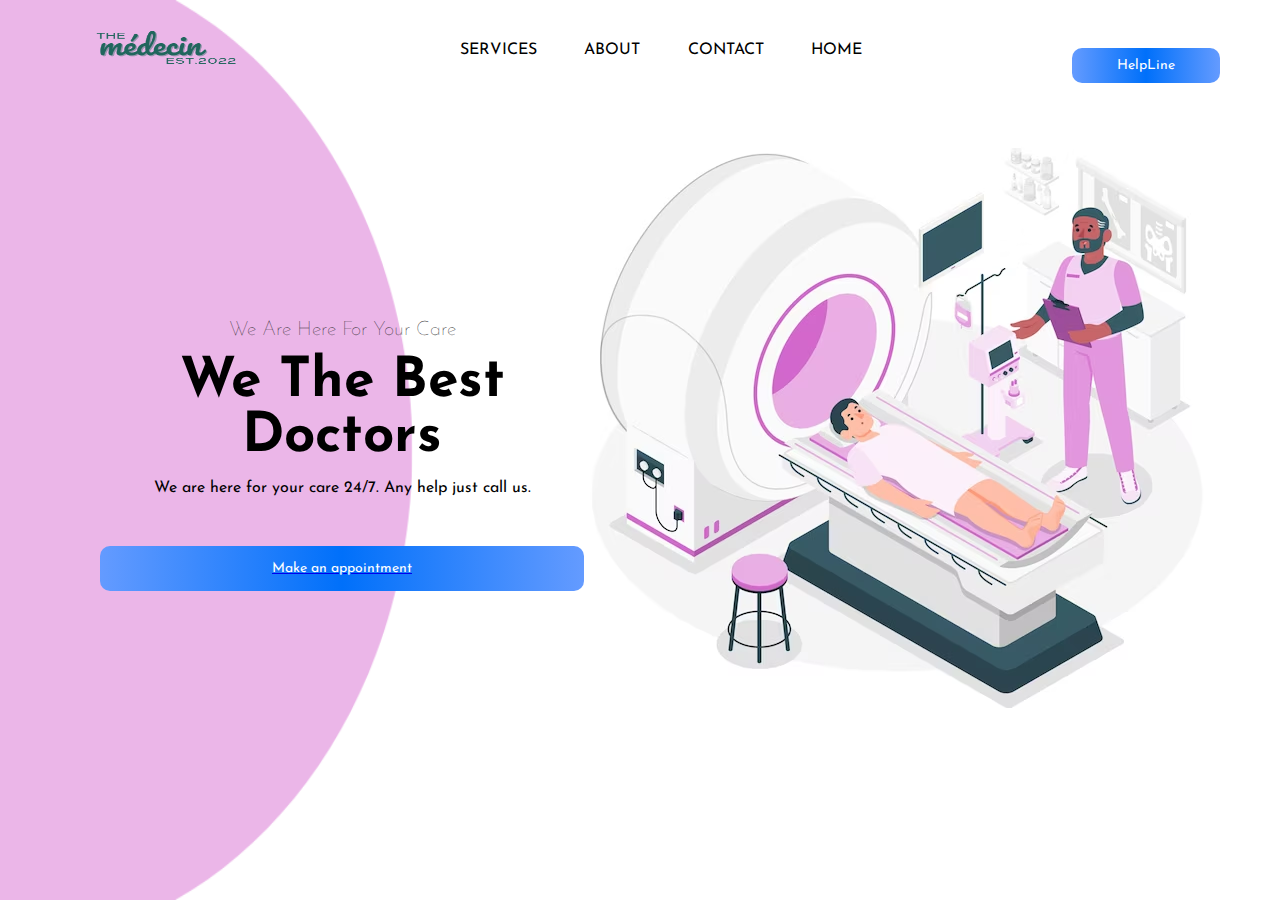
<file: index.html>
<!DOCTYPE html>
<html lang="en">
  <head>
    <meta charset="utf-8" />
    <meta name="viewport" content="width=device-width, initial-scale=1.0" />
    <title>Doctor appointment</title>
    <link rel="stylesheet" type="text/css" href="style.css">
    <link href="https://fonts.googleapis.com/css?family=Josefin+Sans&display=swap" rel="stylesheet">
  </head>
  <body>
    <header>
      <div class="mainheader">
        <div class="logo">
          <img src="logo.png" alt="">
        </div>

        <nav>
          <a href="./services.html" target="_blank">services</a>
          <a href="#">about</a>
          <a href="./contact.html" target="_blank">contact</a>
          <a href="#">home</a>
        </nav>

        <div class="menubtn">
          <button> HelpLine</button>
        </div>
      </div>

    <main>
      <section class="left-sec">
        <h2> We Are Here For Your Care</h2>
        <h1>  We The Best Doctors</h1>
        <p>We are here for your care 24/7. Any help just call us.</p>
        <a href="2.html" target="_blank">
          <button>Make an appointment</button>
        </a>
      </section>

      <section class="right-sec">
        <figure>
          <img src="pic2.avif" alt="">
        </figure>
      </section>
    </main>
    </header>
  </body>
</html>
</file>
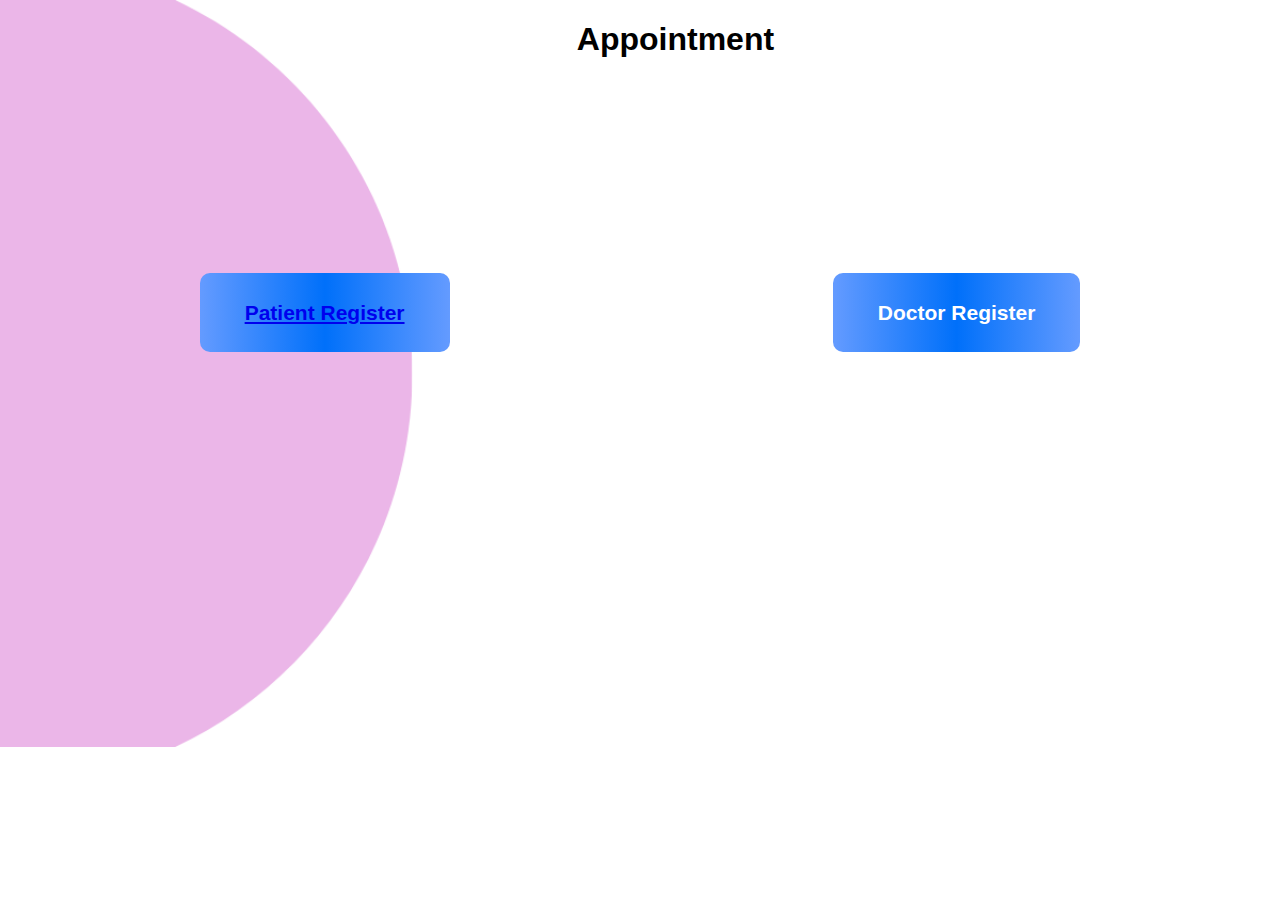
<file: 2.html>
<!DOCTYPE html>
<html lang="en">
<head>
    <meta charset="UTF-8">
    <meta http-equiv="X-UA-Compatible" content="IE=edge">
    <meta name="viewport" content="width=device-width, initial-scale=1.0">
    <title>appointment</title>
</head>
<body style="background-image: url('./pic3.png'); background-repeat: no-repeat; background-size: 100%;">
    
    <div style="font-family: 'Josefin Sans', sans-serif;">
        <div style="padding-left: 45%;">
            <h1>Appointment</h1></div>
        <main>
            <div style="display: flex; justify-content: space-around; align-items: center; margin: 200px 0; ">
            <div style="  padding: 15px 15px; border-radius: 10px; cursor: pointer; ">
            <button style="padding: 10px 45px;
                text-align: center;
                font-size: 14px;
                color: #fff;
                border: none;
                background-image: linear-gradient(to right,#649bff,#0070fa,#649bff);
                border-radius: 10px;">
                <a href="./index3.html" target="_blank" style="  font-family: 'Josefin Sans', sans-serif;"><h2>Patient Register</h2></a>
                <!-- <h2 style="  font-family: 'Josefin Sans', sans-serif;">Patient Register</h2> -->
                </button>
            </div>
            <div style=" padding: 15px 15px; border-radius: 10px; cursor: pointer;"><button style="padding: 10px 45px;
                text-align: center;
                font-size: 14px;
                color: #fff;
                border: none;
                background-image: linear-gradient(to right,#649bff,#0070fa,#649bff);
                border-radius: 10px; cursor: pointer; ">
                <h2>Doctor Register</h2>
            </button>
        </div>
            
        </div>
        </div></main>
        
    
</body>
</html>
</file>
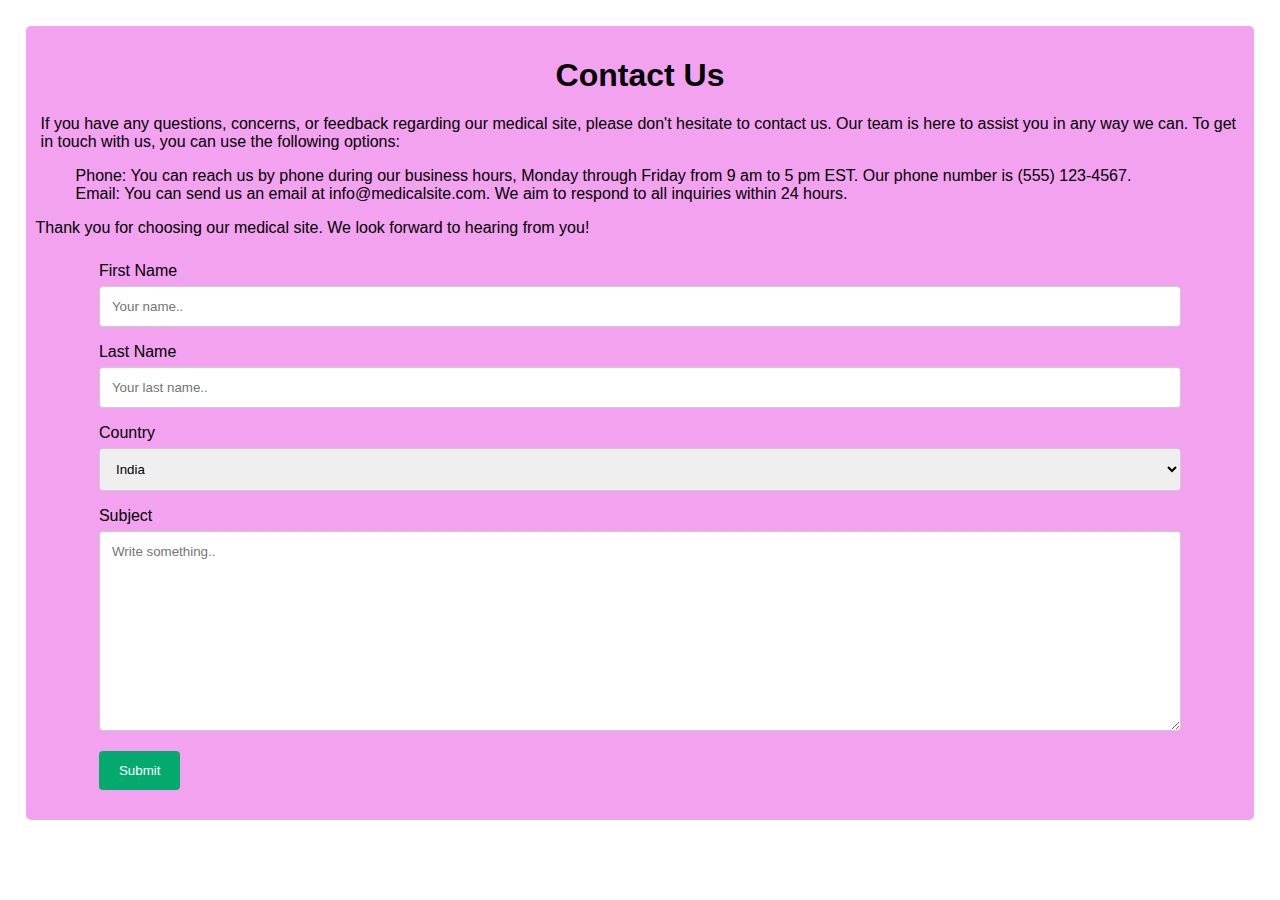
<file: contact.html>
<!DOCTYPE html>
<html lang="en">
<head>
    <meta charset="UTF-8">
    <meta http-equiv="X-UA-Compatible" content="IE=edge">
    <meta name="viewport" content="width=device-width, initial-scale=1.0">
    <link rel="stylesheet" href="./cont.css">
    <title>contact</title>
</head>
<body>
    <section class="sec">
        <h1>Contact Us</h1>
        <div>
          <div>
            <p>If you have any questions, concerns, or feedback regarding our medical site, please don't hesitate to contact
                us. Our team is here to assist you in any way we can.
    
                To get in touch with us, you can use the following options:
                <ul>
                    <li>Phone: You can reach us by phone during our business hours, Monday through Friday from 9 am to 5 pm EST. Our
                        phone number is (555) 123-4567.</li>
                    <li>Email: You can send us an email at info@medicalsite.com. We aim to respond to all inquiries within 24 hours.</li>
                </ul>
              Thank you for choosing our medical site. We look forward to hearing from you!
            </p>
    
          </div>
          <div class="container">
            <form action="action_page.php">
    
              <label for="fname">First Name</label>
              <input type="text" id="fname" name="firstname" placeholder="Your name..">
    
              <label for="lname">Last Name</label>
              <input type="text" id="lname" name="lastname" placeholder="Your last name..">
    
              <label for="country">Country</label>
              <select id="country" name="country">
                <option value="india">India</option>
                <option value="canada">Canada</option>
                <option value="usa">USA</option>
              </select>
    
              <label for="subject">Subject</label>
              <textarea id="subject" name="subject" placeholder="Write something.." style="height:200px"></textarea>
    
              <input type="submit" value="Submit">
    
            </form>
          </div>
    
    
        </div>
      </section>
</body>
</html>
</file>
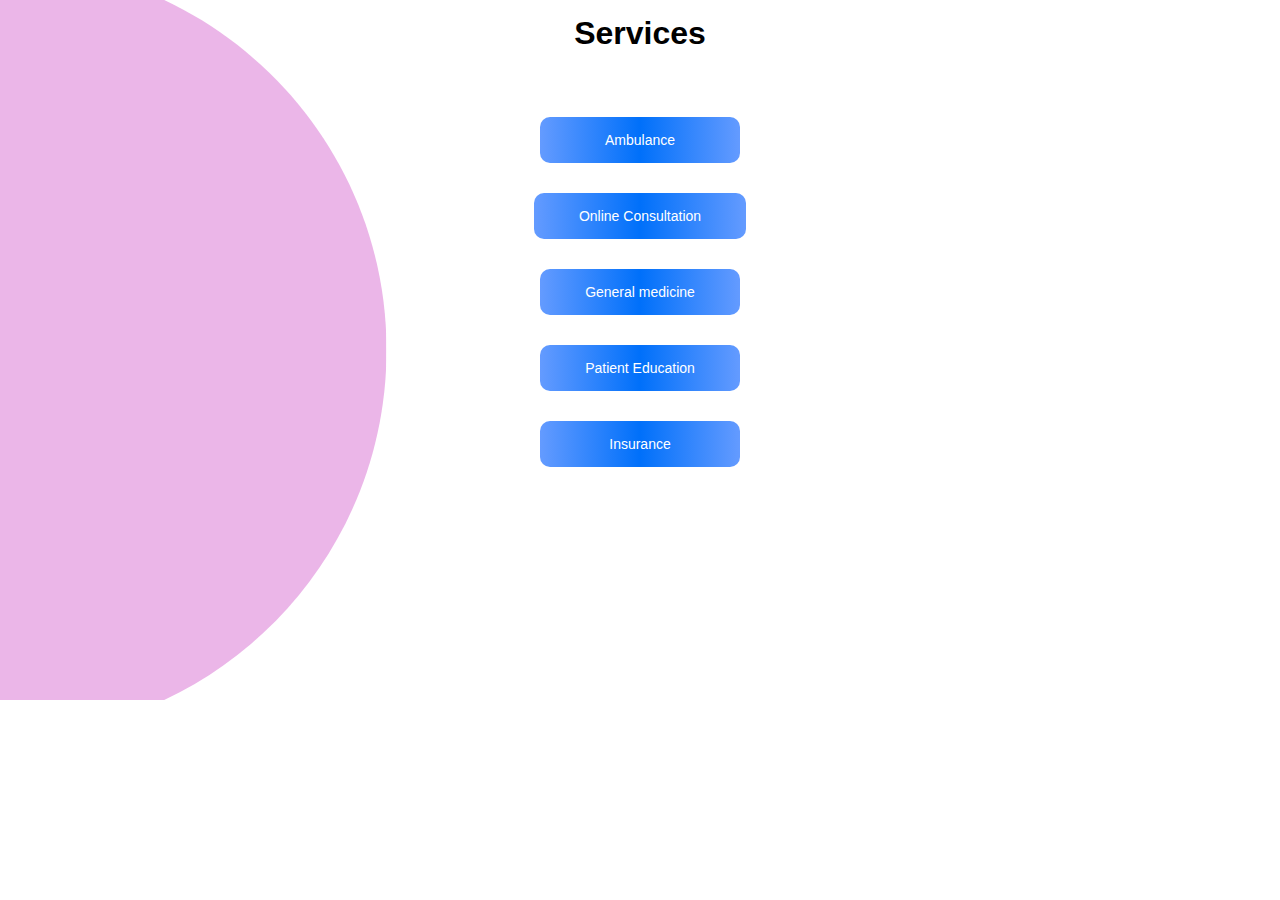
<file: services.html>
<!DOCTYPE html>
<html lang="en">
<head>
    <meta charset="UTF-8">
    <meta http-equiv="X-UA-Compatible" content="IE=edge">
    <meta name="viewport" content="width=device-width, initial-scale=1.0">
    <title>Services</title>
    <link rel="stylesheet" href="./servi.css">
</head>
<body>
    <header>
        <h1>Services</h1>
    </header>
    <div class="p1">
        <button>Ambulance</button>
        <button>Online Consultation</button>
        <button>General medicine</button>
        <button>Patient Education</button>
        <button>Insurance</button>
    </div>
</body>
</html>
</file>
<file: style.css>
*{
    margin: 0; padding: 0;
    box-sizing: border-box;
    font-family: 'Josefin Sans', sans-serif;
    
    }
    

    header{
     width: 100%;
     height: 100vh;
     background-image: url('pic3.png');
     background-repeat: no-repeat;
     background-size: 100% 100%;
    
    }
    
    .mainheader{
     width: 100%;
     height: 100px;
     display: flex;
     justify-content: space-between;
     align-items: center;
    }
    
    .mainheader .logo img{
     width: 250px; height: 70px;
     padding-left: 60px;
    }
    
    .mainheader nav{
     width: 450px;
     display: flex;
     justify-content: space-around;
     align-items: center;
    }
    
    .mainheader nav a{
     text-decoration: none;
     color: black;
     text-transform: uppercase;
    }
    
    .menubtn{
     margin-right: 60px;
    }
    .mainheader button{
     padding: 10px 45px;
     text-align: center;
     font-size: 14px;
     color: #fff;
     border: none;
     background-image: linear-gradient(to right,#649bff,#0070fa,#649bff);
     border-radius: 10px;
    }
    
    
    main{
     width: 100%;
     display: flex;
     justify-content: space-between;
     align-items: center;
    }
    
    main .right-sec{
     padding-right: 70px;
    }
    
    main .left-sec{
     padding-left: 100px;
    }
    
    .left-sec h2{
     font-size: 20px;
     text-transform: capitalize;
     font-weight: lighter;
     color: #242424;
     margin-top: 100px;
    }
    
    .left-sec h1{
     font-size: 55px;
     text-transform: capitalize;
     font-weight: 700;
     margin: 15px 0;
    }
    
    .left-sec p{
     margin-bottom: 20px;
    }
    
    .left-sec button{
     padding: 15px 45px;
     text-align: center;
     font-size: 14px;
     color: #fff;
     border: none;
     background-image: linear-gradient(to right,#649bff,#0070fa,#649bff);
     border-radius: 10px;
    }

    .bg2{
        background-image: url('pic3.png');
        background-repeat: no-repeat;
        background-size: 100% 100%;
        height: 100vh;
    }

    .appointment{
    
    height: 100px;
    display: flex;
    justify-content: space-between;
    align-items: center;
    }

    .sec{
        width: 100%;
        height: 100vh;
        background-image: url('pic3.png');
        background-repeat: no-repeat;
        background-size: 100% 100%;
       
       }
.contact{
    background-color: #ebb6e8;
    height: 100px;
    font-size: 55px;
    font-weight: 700;
    text-transform: capitalize;
    padding-right: 1200px;
    padding-top: 50px;
    
}















     /* Styling the Body element i.e. Color,
  Font, Alignment */
  body {
    background-color: #05c46b;
    font-family: Verdana;
    text-align: center;
}

/* Styling the Form (Color, Padding, Shadow) */
form {
    background-color: #fff;
    max-width: 500px;
    margin: 50px auto;
    padding: 30px 20px;
    box-shadow: 2px 5px 10px rgba(0, 0, 0, 0.5);
}

/* Styling form-control Class */
.form-control {
    text-align: left;
    margin-bottom: 25px;
}

/* Styling form-control Label */
.form-control label {
    display: block;
    margin-bottom: 10px;
}

/* Styling form-control input,
select, textarea */
.form-control input,
.form-control select,
.form-control textarea {
    border: 1px solid #777;
    border-radius: 2px;
    font-family: inherit;
    padding: 10px;
    display: block;
    width: 95%;
}

/* Styling form-control Radio
button and Checkbox */
.form-control input[type="radio"],
.form-control input[type="checkbox"] {
    display: inline-block;
    width: auto;
}

/* Styling Button */
button {
    background-color: #05c46b;
    border: 1px solid #777;
    border-radius: 2px;
    font-family: inherit;
    font-size: 21px;
    display: block;
    width: 100%;
    margin-top: 50px;
    margin-bottom: 20px;
}
</file>
<file: cont.css>
*{
    font-family: 'Josefin Sans', sans-serif;
    
}

header {
    text-align: center;
}

body {
    margin: 0%;
}

section {
    background-color: rgb(242, 162, 239);
    padding: 10px;
    margin: 2%;
    border-radius: 5px;
}

.sec li {
    list-style: none;
}

.sec h1 {
    text-align: center;
}


input[type=text], select, textarea {
    width: 100%; 
    padding: 12px; 
    border: 1px solid #ccc;
    border-radius: 4px;
    box-sizing: border-box; 
    margin-top: 6px;
    margin-bottom: 16px; 
}
 

input[type=submit] {
    background-color: #04AA6D;
    color: white;
    padding: 12px 20px;
    border: none;
    border-radius: 4px;
    cursor: pointer;
}
  
  
.container {
    display: flex;
    justify-content: center;
    align-items: center;
    min-width: 500px;
    border-radius: 5px;
    padding: 20px;
}
p {
    margin: 5px;
}
</file>
<file: servi.css>
*{
    margin: 0; padding: 0;
    box-sizing: border-box;
    font-family: 'Josefin Sans', sans-serif;
    
}

body {
    background-image: url("./pic3.png");
    background-repeat: no-repeat;
}

header {
    display: flex;
    justify-content: center;
    align-items: center;
    margin: 5px;
    margin-top: 15px;
}

.p1 {
    display: flex;
    justify-content: center;
    align-items: center;
    flex-direction: column;
    margin-top: 50px;
}

.p1 button {
    padding: 15px 45px;
    min-width: 200px;
    margin: 15px;
    text-align: center;
    font-size: 14px;
    color: #fff;
    border: none;
    background-image: linear-gradient(to right,#649bff,#0070fa,#649bff);
    border-radius: 10px;
}
</file>
